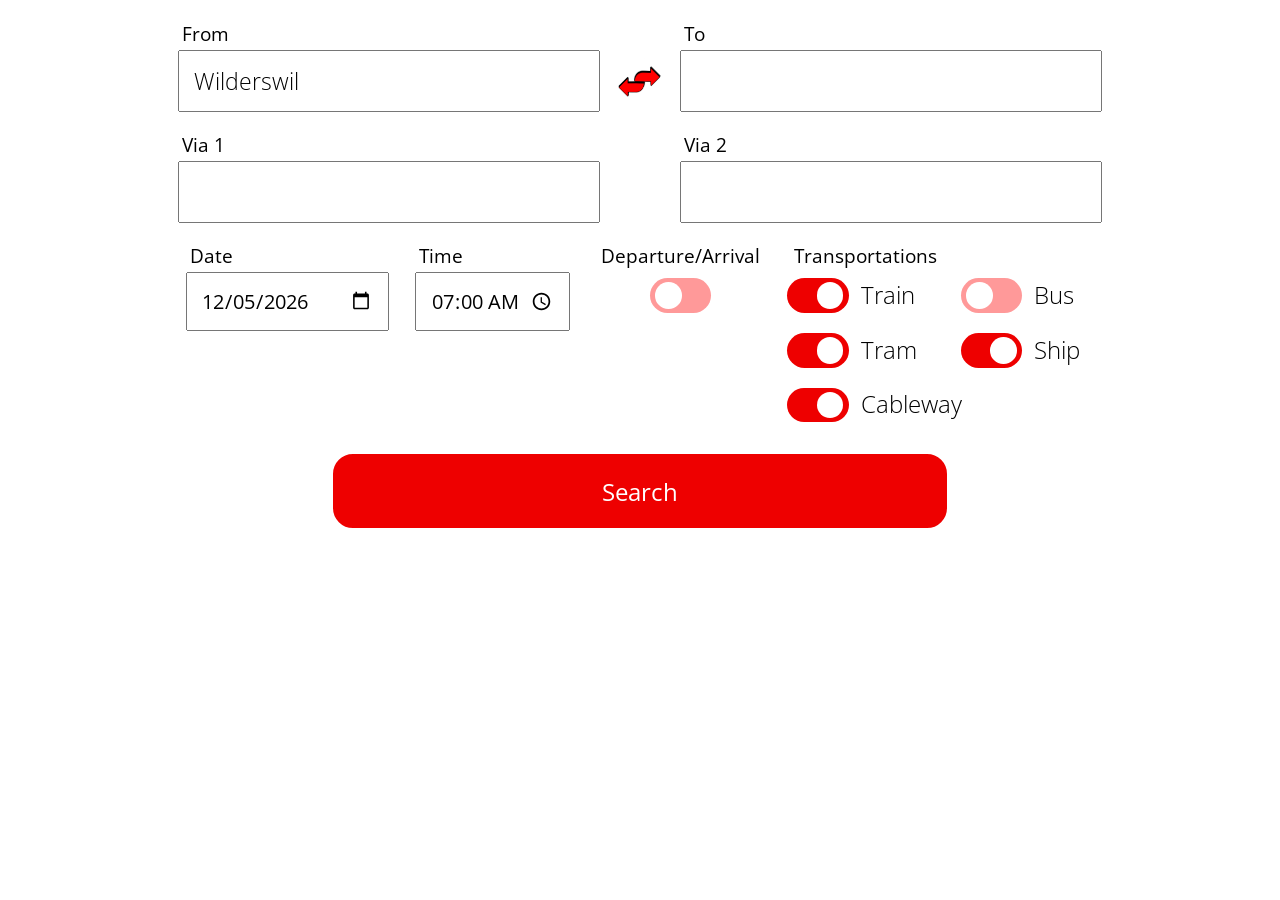
<file: index.html>
<!DOCTYPE html>
<html>
  <head>
    <meta charset="UTF-8">
    <title>Swiss Planner</title>
    <link rel="stylesheet" href="style.css?version=11">
    <link rel="shortcut icon" type="image/x-icon" href="resources/favicon.ico">
    <link href="https://fonts.googleapis.com/css?family=Open+Sans" rel="stylesheet">
  </head>
  <body>
    <form autocomplete="off">
      <table class="locations">
        <tr>
          <th class="header">From</th>
          <th class="header"></th>
          <th class="header">To</th>
        </tr>
        <tr>
          <td><input type="search" class="location" id="from" size="28"></input></td>
          <td><img src="resources/reverse.png" id="reverse"></img></td>
          <td><input type="search" class="location" id="to" size="28"></input></td>
        </tr>
        <tr><td class="optionFrom"></td><td></td><td class="optionTo"></td></tr>
        <tr><td class="optionFrom"></td><td></td><td class="optionTo"></td></tr>
        <tr><td class="optionFrom"></td><td></td><td class="optionTo"></td></tr>
        <tr><td class="optionFrom"></td><td></td><td class="optionTo"></td></tr>
        <tr><td class="optionFrom"></td><td></td><td class="optionTo"></td></tr>
        <tr><td class="optionFrom"></td><td></td><td class="optionTo"></td></tr>
        <tr><td class="optionFrom"></td><td></td><td class="optionTo"></td></tr>
        <tr><td class="optionFrom"></td><td></td><td class="optionTo"></td></tr>
        <tr><td class="optionFrom"></td><td></td><td class="optionTo"></td></tr>
        <tr><td class="optionFrom"></td><td></td><td class="optionTo"></td></tr>
        <tr class="via">
          <th class="header">Via 1</th>
          <th class="header"></th>
          <th class="header">Via 2</th>
        </tr>
        <tr class="via">
          <td><input type="search" class="location" id="via1" size="28"></input></td>
          <td></td>
          <td><input type="search" class="location" id="via2" size="28"></input></td>
        </tr>
        <tr><td class="optionVia1"></td><td></td><td class="optionVia2"></td></tr>
        <tr><td class="optionVia1"></td><td></td><td class="optionVia2"></td></tr>
        <tr><td class="optionVia1"></td><td></td><td class="optionVia2"></td></tr>
        <tr><td class="optionVia1"></td><td></td><td class="optionVia2"></td></tr>
        <tr><td class="optionVia1"></td><td></td><td class="optionVia2"></td></tr>
        <tr><td class="optionVia1"></td><td></td><td class="optionVia2"></td></tr>
        <tr><td class="optionVia1"></td><td></td><td class="optionVia2"></td></tr>
        <tr><td class="optionVia1"></td><td></td><td class="optionVia2"></td></tr>
        <tr><td class="optionVia1"></td><td></td><td class="optionVia2"></td></tr>
        <tr><td class="optionVia1"></td><td></td><td class="optionVia2"></td></tr>
      </table>
      <table class="parameter">
        <tr>
          <th class="header">Date</th>
          <th class="header">Time</th>
          <th class="header">Departure/Arrival</th>
          <th class="header" id="transportations" colspan="3">Transportations</td>
        </tr>
        <tr>
          <td valign="top" rowspan="3"><input class="datetime" type="date" id="date"></input></td>
          <td valign="top" rowspan="3"><input class="datetime" type="time" id="time"></input></td>
          <td class="isArrivalTime" align="center">
            <label class="switch">
              <input type="checkbox" id="isArrivalTime">
              <span class="slider round"></span>
            </label>
          </td>
          <td class="checkbox">
            <label class="switch">
              <input type="checkbox" id="train" checked>
              <span class="slider round">
                <span class="transportation">Train</span>
              </span>
            </label>
          </td>
          <td class="checkbox">
            <label class="switch">
              <input type="checkbox" id="bus">
              <span class="slider round">
                <span class="transportation">Bus</span>
              </span>
            </label>
          </td>
        </tr>
        <tr>
          <td></td>
          <td class="checkbox">
            <label class="switch">
              <input type="checkbox" id="tram" checked>
              <span class="slider round">
                <span class="transportation">Tram</span>
              </span>
            </label>
          </td>
          <td class="checkbox">
            <label class="switch">
              <input type="checkbox" id="ship" checked>
              <span class="slider round">
                <span class="transportation">Ship</span>
              </span>
            </label>
          </td>
        </tr>
        <tr>
          <td></td>
          <td class="checkbox">
            <label class="switch">
              <input type="checkbox" id="cableway" checked>
              <span class="slider round">
                <span class="transportation">Cableway</span>
              </span>
            </label>
          </td>
        </tr>
      </table>
      <button class="search" type="button">Search</button>
    </form>
    <table class="connection">
      <tr>
        <th class="connection"></th>
        <th class="connection">Departure</th>
        <th class="connection">Arrival</th>
        <th class="connection">Duration</th>
        <th class="connection">Transfers</th>
        <th class="connection"></th>
      </tr>
      <tr class="connection" id="connection1">
        <td class="connectionFromTo"></td>
        <td class="connectionDeparture"></td>
        <td class="connectionArrival"></td>
        <td class="connectionDuration"></td>
        <td class="connectionTransfers"></td>
        <td class="connectionProducts"></td>
      </tr>
      <tr class="connection" id="connection2">
        <td class="connectionFromTo"></td>
        <td class="connectionDeparture"></td>
        <td class="connectionArrival"></td>
        <td class="connectionDuration"></td>
        <td class="connectionTransfers"></td>
        <td class="connectionProducts"></td>
      </tr>
      <tr class="connection" id="connection3">
        <td class="connectionFromTo"></td>
        <td class="connectionDeparture"></td>
        <td class="connectionArrival"></td>
        <td class="connectionDuration"></td>
        <td class="connectionTransfers"></td>
        <td class="connectionProducts"></td>
      </tr>
      <tr class="connection" id="connection4">
        <td class="connectionFromTo"></td>
        <td class="connectionDeparture"></td>
        <td class="connectionArrival"></td>
        <td class="connectionDuration"></td>
        <td class="connectionTransfers"></td>
        <td class="connectionProducts"></td>
      </tr>
      <tr class="connection" id="connection5">
        <td class="connectionFromTo"></td>
        <td class="connectionDeparture"></td>
        <td class="connectionArrival"></td>
        <td class="connectionDuration"></td>
        <td class="connectionTransfers"></td>
        <td class="connectionProducts"></td>
      </tr>
    </table>
    <div class="loader"></div>
  </body>
  <script src="script.js?version=1"></script>
</html>
</file>
<file: style.css>
* {
  font-family: -apple-system, "Open Sans", sans-serif;
}

html {
  overflow-y: scroll;
}

button:focus {
  outline: 0;
}

button.search {
  cursor: pointer;
  background-color: #e00;
  border: 2pt solid #e00;
  border-radius: 15pt;
  color: white;
  margin: 14pt;
  padding: 14pt 200pt;
  text-align: center;
  text-decoration: none;
  display: block;
  font-size: 18pt;
  margin-left: auto;
  margin-right: auto;
}

table, th, td {
  margin-left: auto;
  margin-right: auto;
  border-spacing: 0pt;
  border-collapse: collapse;
  #border: 1pt solid black;
}

th.connection {
  font-size: 14pt;
  font-weight: 300;
  height: 30pt;
  padding: 0pt 10pt;
}

td.connectionFromTo, td.connectionDeparture, td.connectionArrival, td.connectionDuration, td.connectionTransfers, td.connectionProducts {
  padding: 5pt 20pt;
  text-align: center;
  font-size: 14pt;
  height: 60pt;
  background-color: #eee;
  border-top: 3pt solid white;
  border-bottom: 3pt solid white;
}

td.connectionFromTo, td.connectionProducts {
  text-align: left;
}

td.connectionFromTo {
  min-width: 200pt;
}

td.connectionDeparture, td.connectionArrival, td.connectionDuration, td.connectionTransfers {
  width: 40pt;
}

td.connectionProducts {
  width: 120pt;
}

td.section {
  padding: 5pt 20pt;
  font-size: 14pt;
  height: 60pt;
  background-color: #fff;
  border-bottom: 1pt solid #ddd;
  text-align: center;
}

td.section.walk {
  padding: 5pt 20pt;
  font-size: 12pt;
  height: 30pt;
  background-color: #f6f6f6;
  border-bottom: 0pt;
  text-align: left;
}

td.section.left {
  padding: 5pt 20pt;
  font-size: 14pt;
  height: 60pt;
  background-color: #fff;
  border-bottom: 1pt solid #ddd;
  text-align: left;
}

table.connection {
  display: none;
}

th.header, td.header {
  font-size: 14pt;
  text-align: left;
  padding-top: 10pt;
  padding-left: 13pt;
  padding-bottom: 3pt;
  font-weight: 400;
}

td.isArrivalTime {
  padding-left: 13pt;
}

td.optionFrom, td.optionTo, td.optionVia1, td.optionVia2 {
  font-size: 17pt;
}

td.optionFrom > span.sl-keyword, td.optionTo > span.sl-keyword, td.optionVia1 > span.sl-keyword, td.optionVia2 > span.sl-keyword {
  font-size: 17pt;
  font-weight: 600;
}

td.checkbox {
  padding: 5pt 10pt;
  width: 110pt;
}

td {
  padding: 0pt;
}

span.direction {
  font-size: 12pt;
}

span.transportation {
  padding-top: 10pt;
  padding-left: 55pt;
  padding-right: 20pt;
  font-size: 18pt;
  font-weight: 300;
}

input.location {
  margin: 0pt 10pt 5pt 10pt;
  font-size: 17pt;
  padding: 10pt;
  font-weight: 300;
}

input.datetime {
  margin: 0pt 10pt 5pt 10pt;
  font-size: 15pt;
  padding: 10pt;
  font-weight: 400;
}

#reverse {
  padding: 0pt 10pt;
  width: 20pt;
  height: 30pt;
  transform: rotate(225deg);
  -ms-transform: rotate(225deg);
  -moz-transform: rotate(225deg);
  -webkit-transform: rotate(225deg);
  -o-transform: rotate(225deg);
}

#transportations {
  padding-left: 25pt;
}

/* The switch - the box around the slider */
.switch {
  position: relative;
  display: block;
  width: 46pt;
  height: 26pt;
  margin: 0pt 10pt 5pt 10pt;
}

/* Hide default HTML checkbox */
.switch input {
  opacity: 0;
  width: 0;
  height: 0;
}

/* The slider */
.slider {
  position: absolute;
  cursor: pointer;
  top: 0;
  left: 0;
  right: 0;
  bottom: 0;
  background-color: #f99;
  -webkit-transition: .4s;
  transition: .4s;
}

.slider:before {
  position: absolute;
  content: "";
  height: 20pt;
  width: 20pt;
  left: 4pt;
  bottom: 3pt;
  background-color: white;
  -webkit-transition: .4s;
  transition: .4s;
}

input:checked + .slider {
  background-color: #e00;
}

input:checked + .slider:before {
  -webkit-transform: translateX(18pt);
  -ms-transform: translateX(18pt);
  transform: translateX(18pt);
}

/* Rounded sliders */
.slider.round {
  border-radius: 26pt;
}

.slider.round:before {
  border-radius: 50%;
}

.loader {
  border: 16pt solid #eee;
  border-top: 16pt solid #e00;
  border-radius: 50%;
  width: 120pt;
  height: 120pt;
  animation: spin 2s linear infinite;
  margin: 30pt auto;
  display: none;
}

@keyframes spin {
  0% { transform: rotate(0deg); }
  100% { transform: rotate(360deg); }
}
</file>
